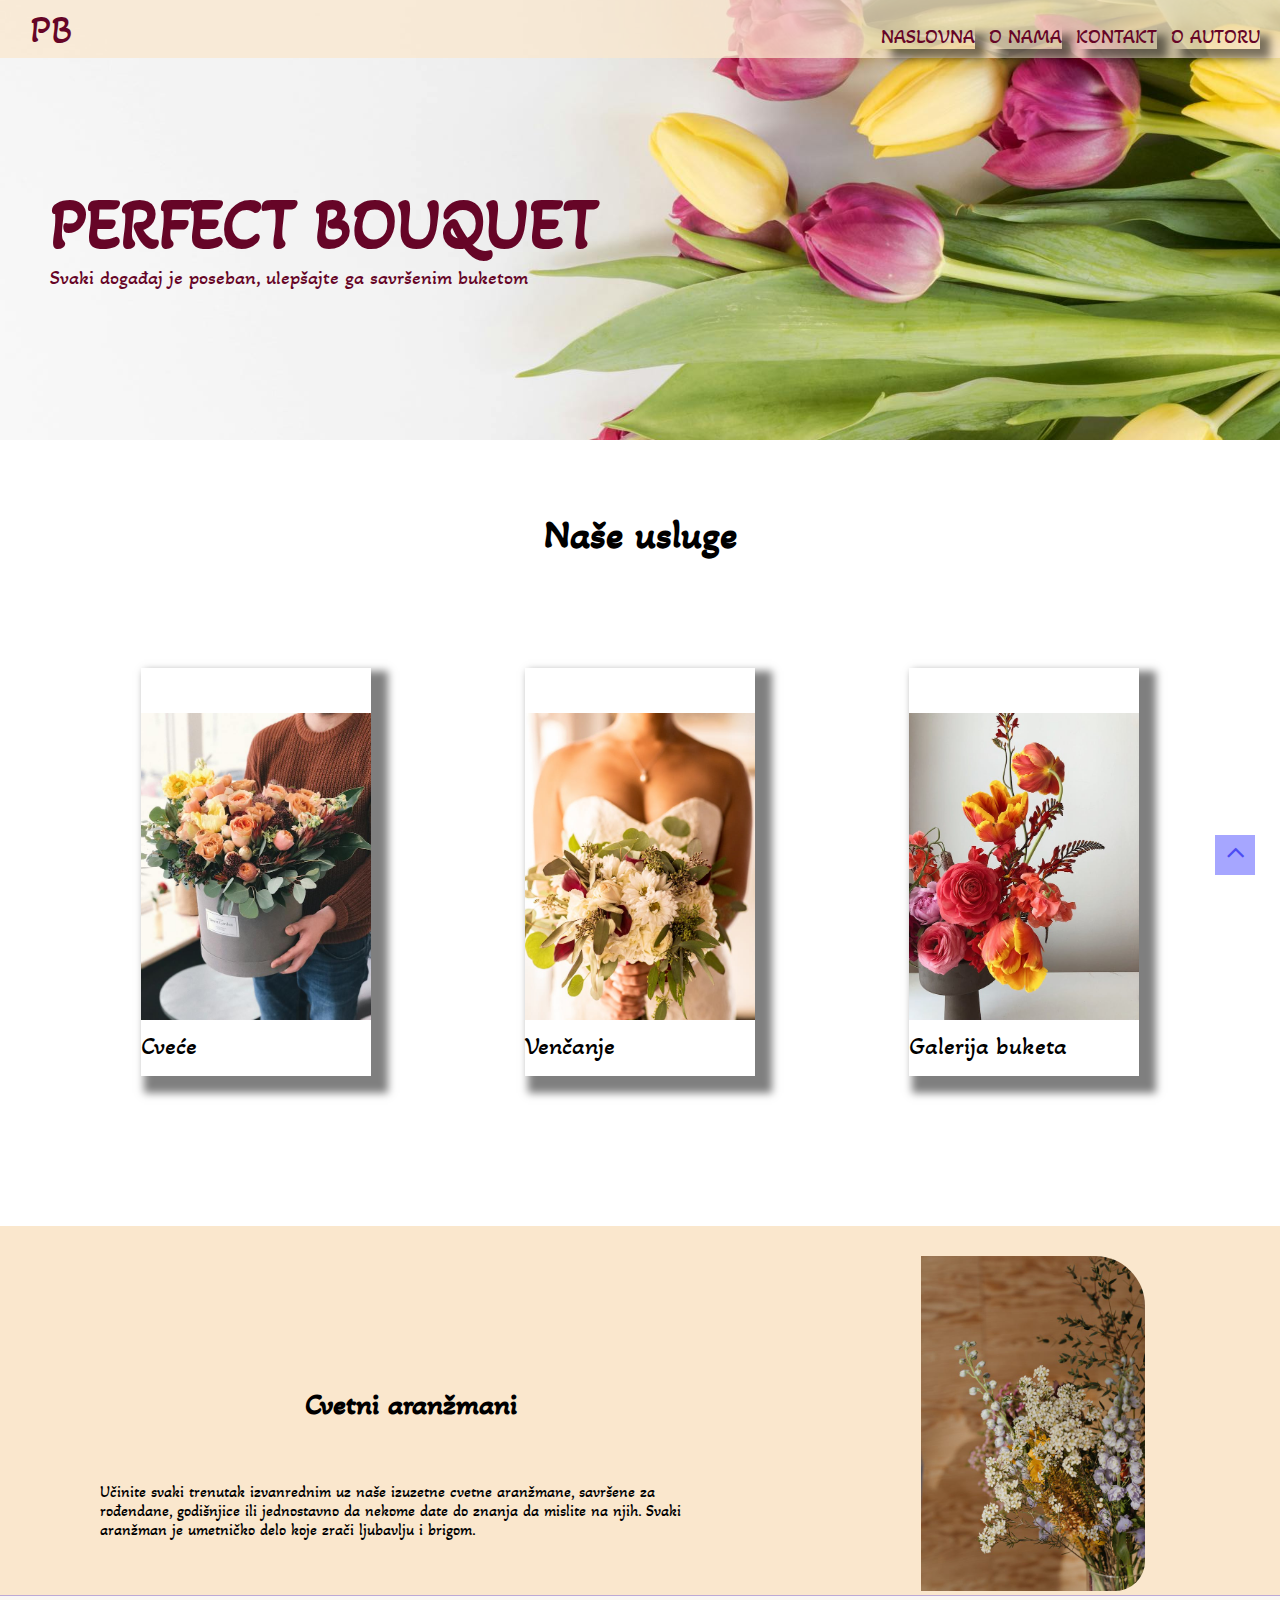
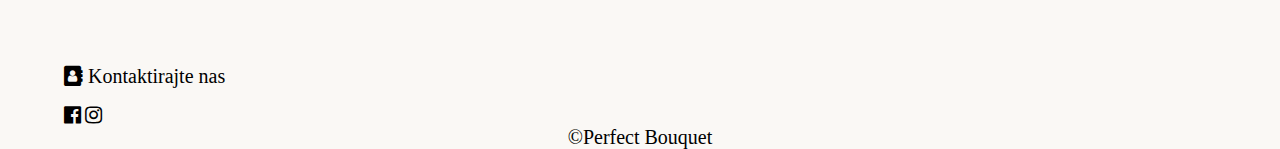
<file: index.html>
<!DOCTYPE html>
<html>
	<head>
		<title>Perfect bouquet</title>
		<meta charset="UTF-8" />
		<link href="https://fonts.googleapis.com/css2?family=Akaya+Telivigala&family=Red+Hat+Display&display=swap" rel="stylesheet">
		<link rel="stylesheet" href="https://cdnjs.cloudflare.com/ajax/libs/font-awesome/4.7.0/css/font-awesome.min.css">
		<link rel="shortcut icon" href="img/favicon.ico" />
		
		<link rel="stylesheet" type="text/css" href="css/style.css" />
	</head>
	<body>
	<header>
			<div id="svetli">
					<div id="logo">
							<a href="index.html"><li>PB</li></a>
					</div>
					
						<div id="meni">
							<ul>
								<li><a href="index.html">NASLOVNA</a></li>
								<li><a href="o_nama.html" target="_blank">O NAMA</a></li>
								<li><a href="kontaktcvecara.html" target="_blank" >KONTAKT</a></li>
								<li><a href="oautoru.html" target="_blank">O AUTORU</a></li>
							</ul>
						</div>
			</div>
				<div id="naslov">
					<h1>PERFECT BOUQUET</h1>
					<p>Svaki događaj je poseban, ulepšajte ga savršenim buketom</p>
				</div>
	</header>
			<div id="centar">
				<div class="centriranje">
				<h1>Naše usluge</h1>
				<div id="slikatekst">
					<div class="slike">
						<a href="cvece.html" target="_blank"><img src="img/dostava.jpg" alt="Dostava"  /> </a>
							<div class="tekst"><a href="cvece.html" target="_blank">Cveće</a></div>
					</div>
					<div class="slike">
						<a href="vencanjegalerija.html" target="_blank"><img src="img/vencanje4.jpg" alt="Venčanje" /></a>
							<div class="tekst"><a href="telo.html" target="_blank">Venčanje</a></div>
					</div>
					<div class="slike">
						<a href="galerija.html" target="_blank"><img  src="img/galerija.jpg" alt="Galerija" /></a>
							<div class="tekst"><a href="galerija.html" target="_blank">Galerija buketa</a></div>
					</div>
				</div>	
				</div>	
			</div>
			<div id="centar2" >
				<div id="levo">
				<h2>Cvetni aranžmani</h2>
					<p>Učinite svaki trenutak izvanrednim uz naše izuzetne cvetne aranžmane, savršene za rođendane, godišnjice ili jednostavno da nekome date do znanja da mislite na njih. Svaki aranžman je umetničko delo koje zrači ljubavlju i brigom.
					</p>
				</div>
				<div id="desno">
					<img src="img/cvece2.jpg" alt="Cveće" />
				</div>
				<div class="cistac"></div>
			</div>
			<span id="crtaFuter"></span>
			<div id="futer">
			<div class="centriranje">
				<h3></h3>
				<div id="krajnjiLinkovi"> 
					<a href="kontaktcvecara.html" target="_blank"><i class="	fa fa-address-book"> Kontaktirajte nas</i></a> <br /> <br />
					<a href="https://www.facebook.com/" ><i class="	fa fa-facebook-official"></i></a>
				<a href="https://www.instagram.com/" ><i class="	fa fa-instagram"></i></a>
				<p>&copy;Perfect Bouquet</p>
				</div>
			</div>
			</div>
			
			<div class="vratiGore"  >
			<a href="index.html">
				<i class="fa fa-angle-up " ></i>
			</a>
			</div>
		</body>
	</html>
</file>
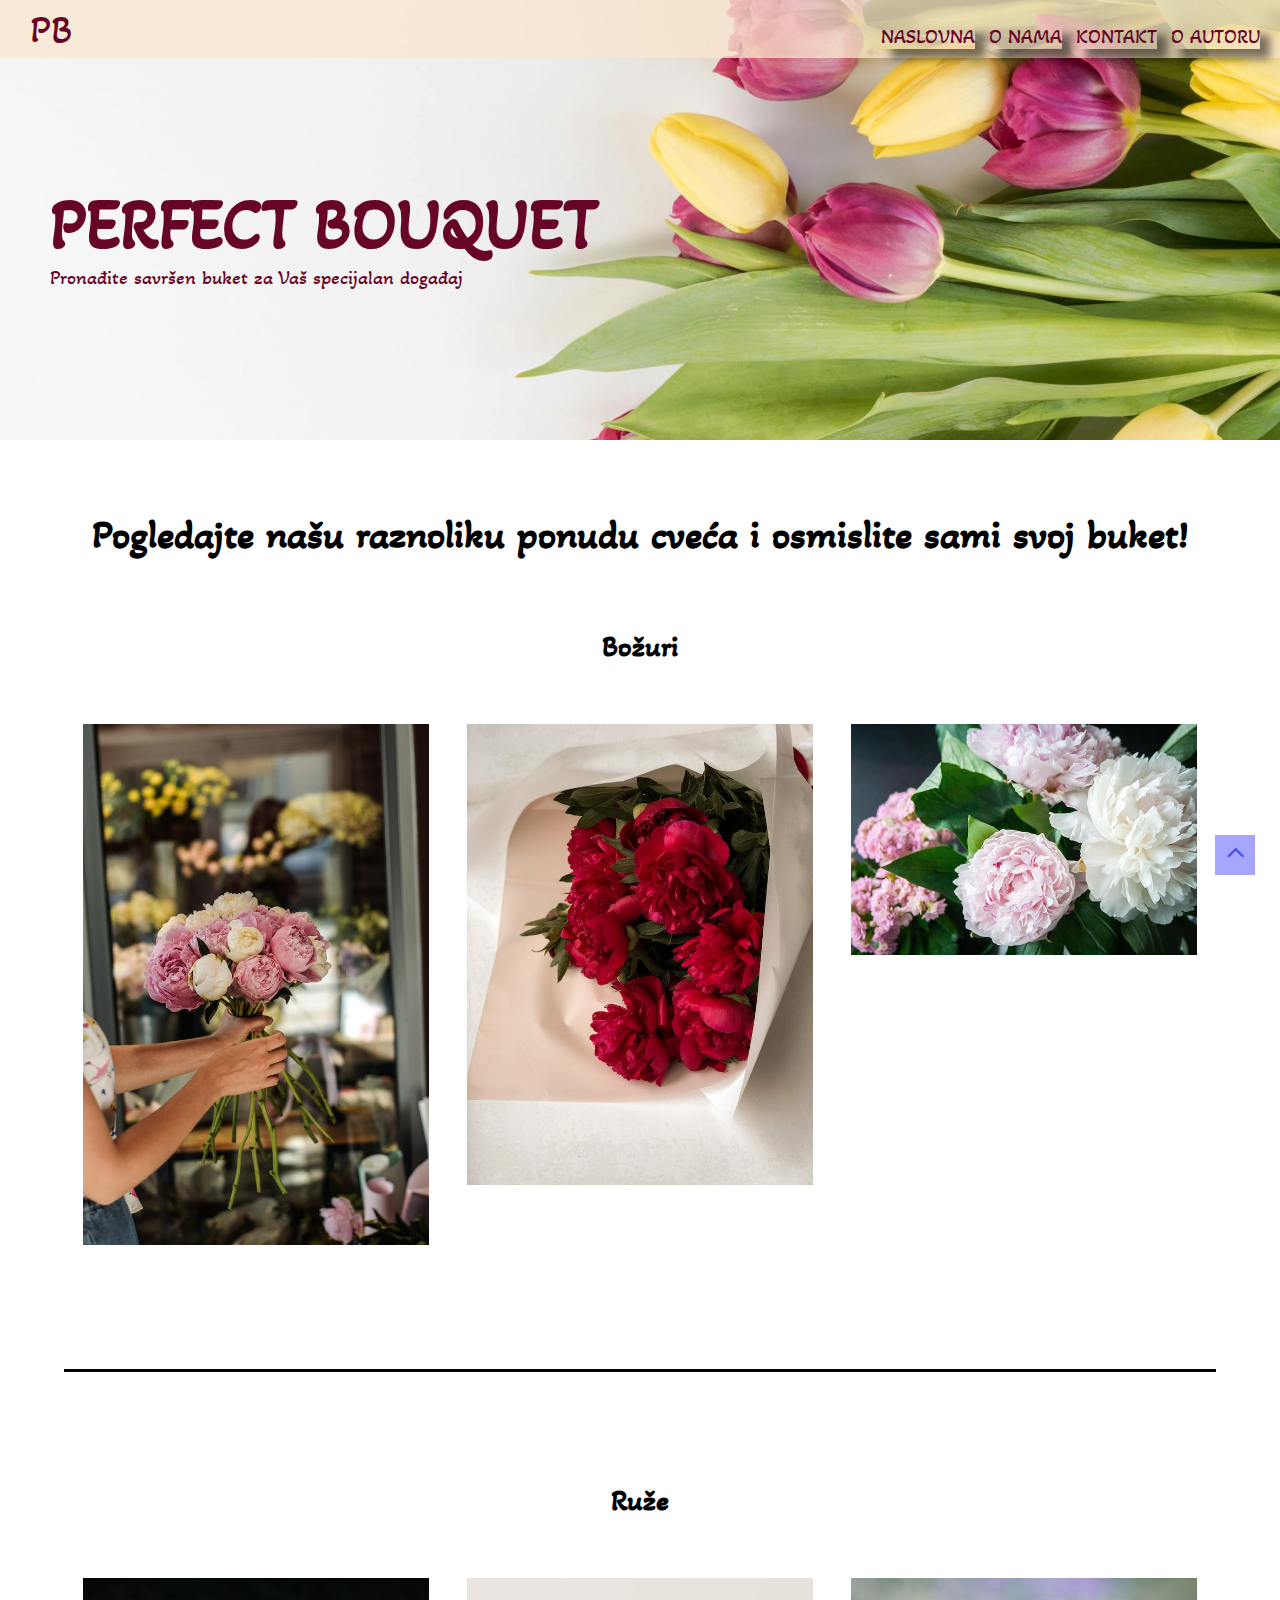
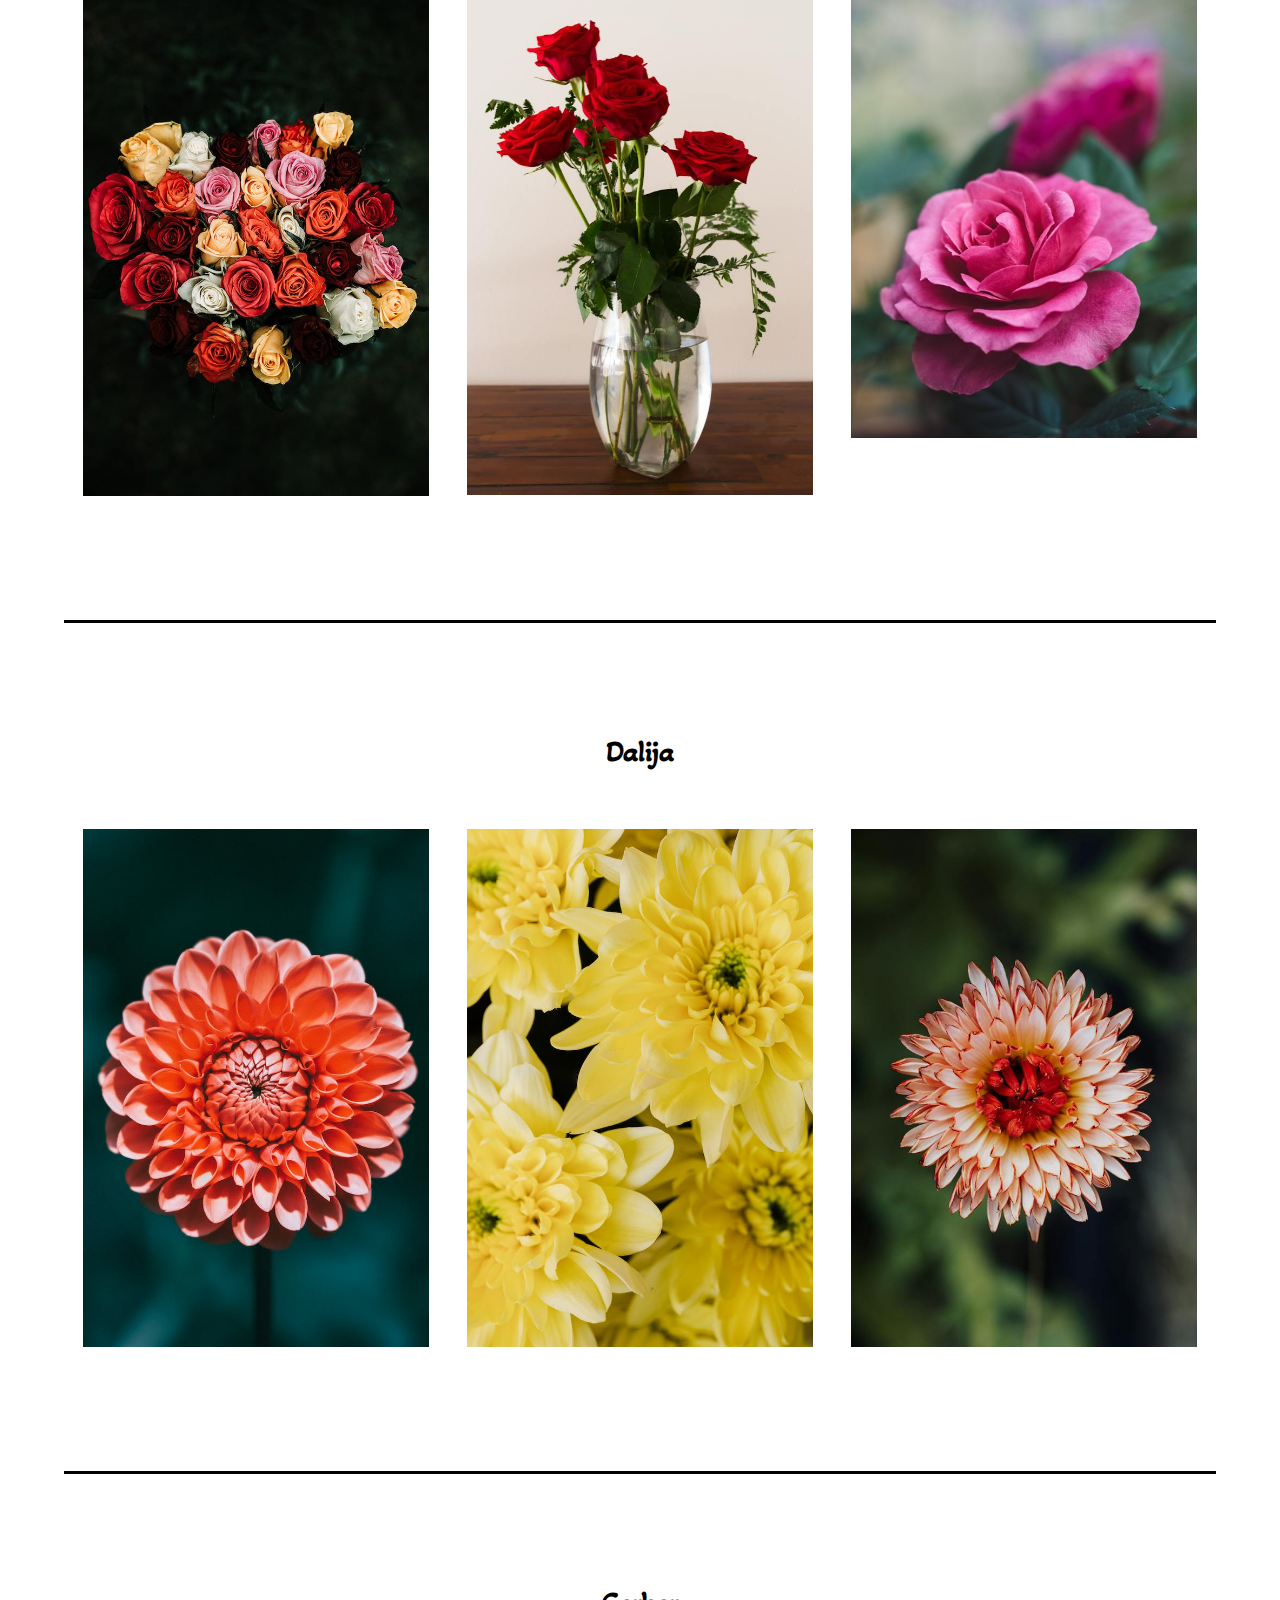
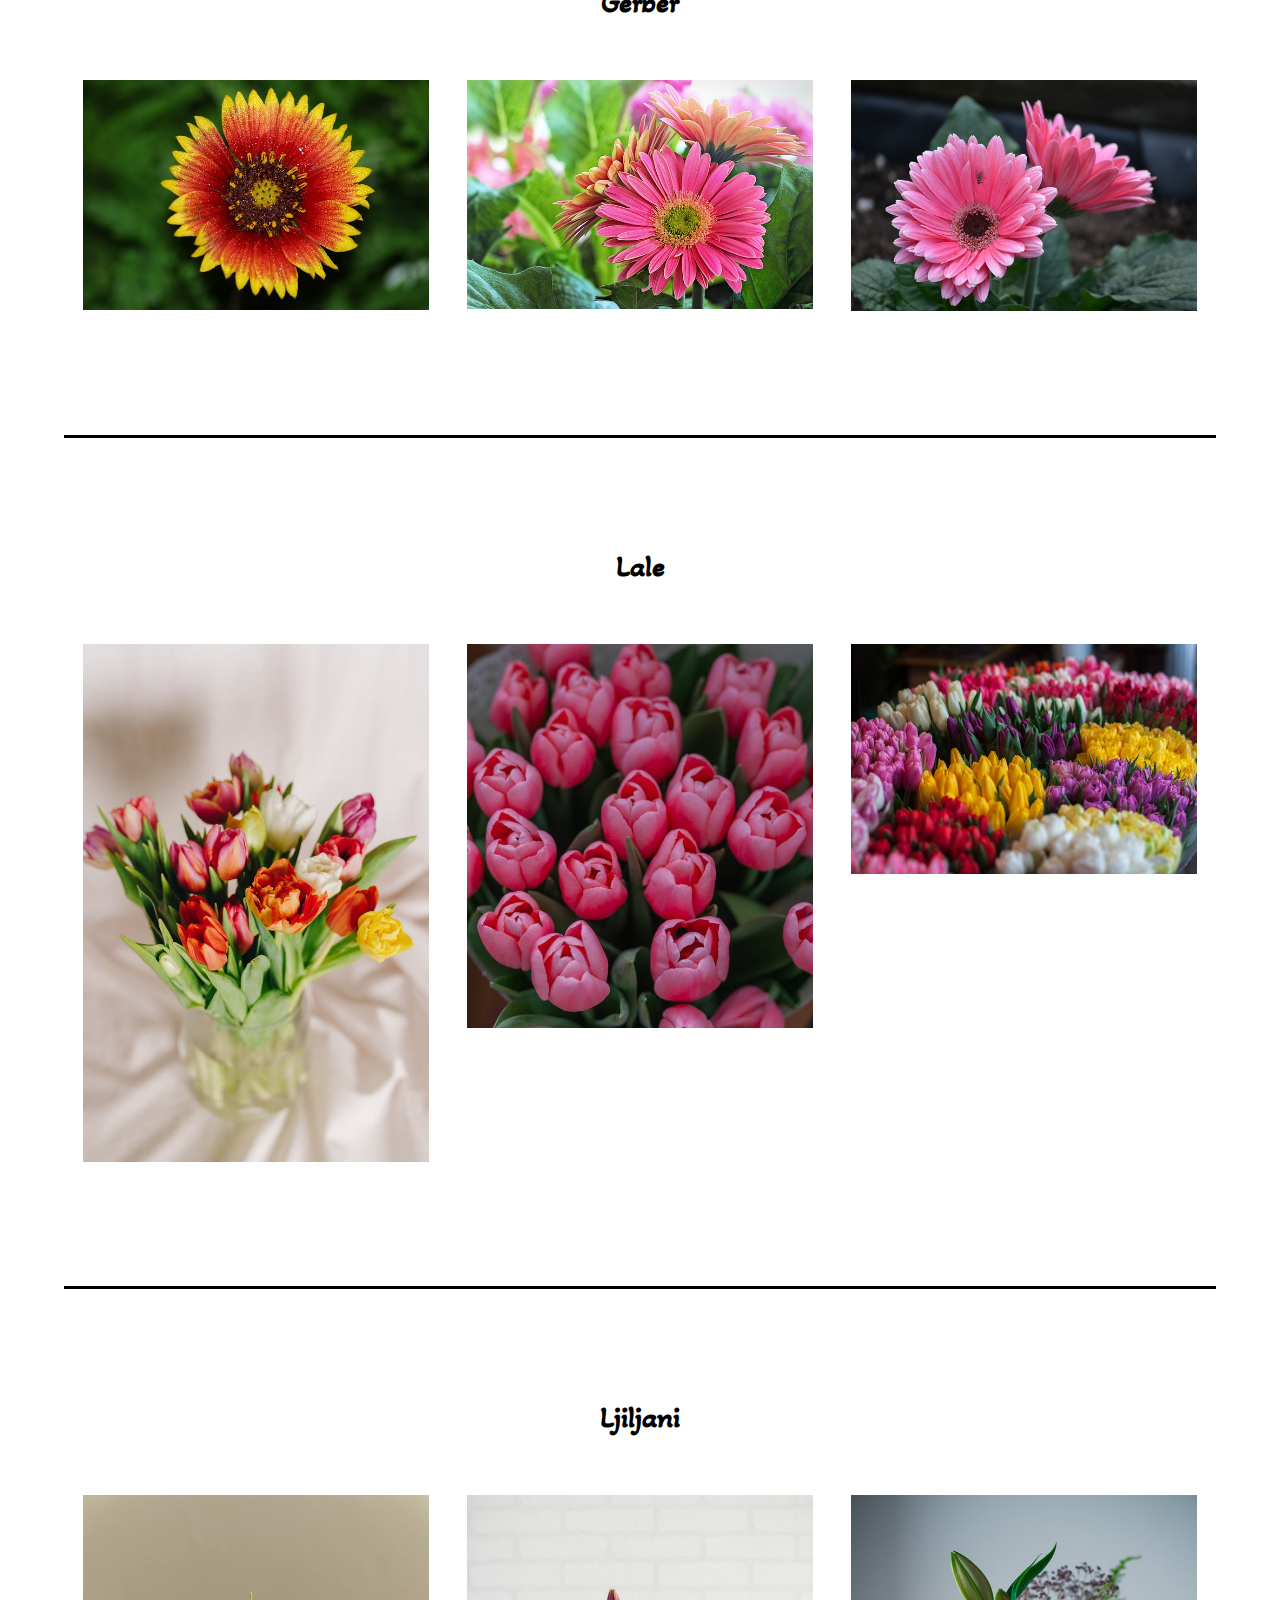
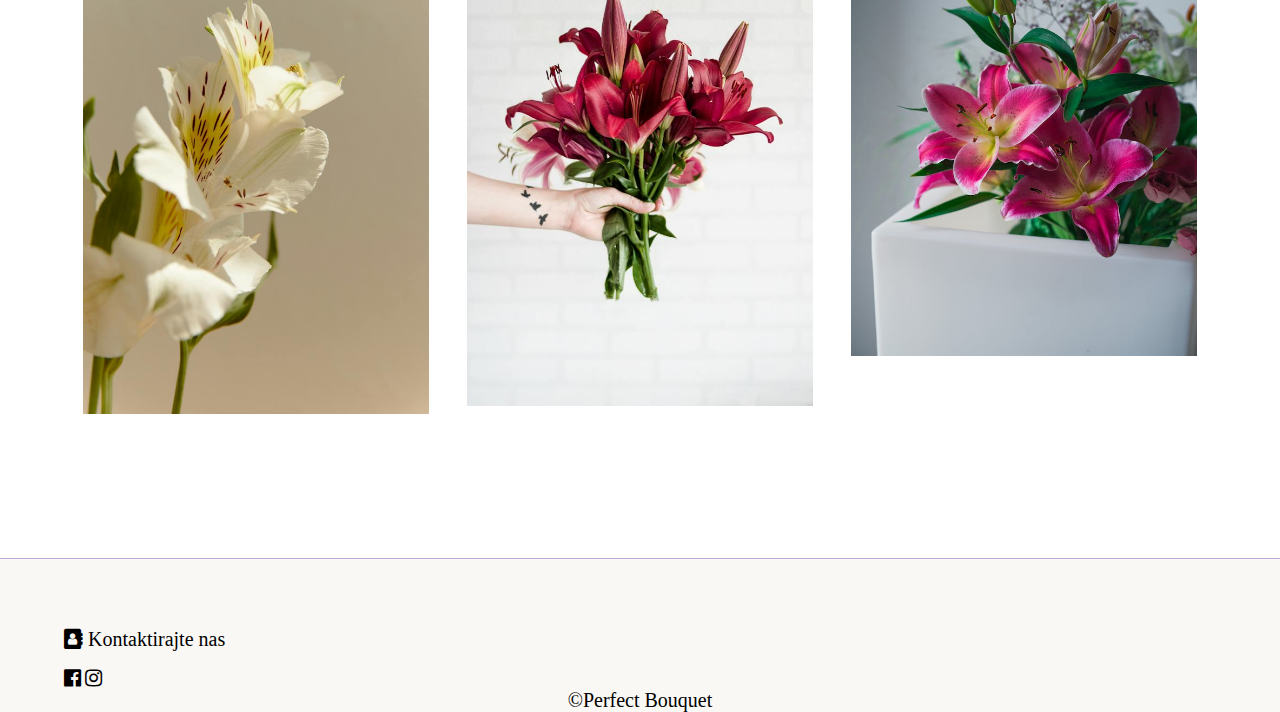
<file: cvece.html>
<!DOCTYPE html>
<html>
	<head>
		<title>Perfect bouquet</title>
		<meta charset="UTF-8" />
		<link href="https://fonts.googleapis.com/css2?family=Akaya+Telivigala&family=Red+Hat+Display&display=swap" rel="stylesheet">
		<link rel="stylesheet" href="https://cdnjs.cloudflare.com/ajax/libs/font-awesome/4.7.0/css/font-awesome.min.css">
		<link rel="shortcut icon" href="img/favicon.ico" />
		
		<link rel="stylesheet" type="text/css" href="css/style.css" />
	</head>
	<body>
		<header>
		<div id="svetli">
				<div id="logo">
						<a href="index.html"><li>PB</li></a>
				</div>
				
					<div id="meni">
						<ul>
							<li><a href="index.html">NASLOVNA</a></li>
							<li><a href="o_nama.html" target="_blank">O NAMA</a></li>
							<li><a href="kontaktcvecara.html" target="_blank" >KONTAKT</a></li>
							<li><a href="oautoru.html" target="_blank">O AUTORU</a></li>
						</ul>
					</div>
		</div>
			<div id="naslov">
				<h1>PERFECT BOUQUET</h1>
				<p>Pronađite savršen buket za Vaš specijalan događaj</p>
		</header>
			<div id="centar">
		<div class="centriranje">
		<h1>Pogledajte našu raznoliku ponudu cveća i osmislite sami svoj buket!</h1>
		<h2>Božuri</h2>
		<div class="galerija">
			<div class="slika">
				<img src="img/cvece/bozur.jpg" alt="" />
			</div>
			<div class="slika">
				<img src="img/cvece/bozur1.jpg" alt="" />
			</div>
			<div class="slika">
				<img src="img/cvece/bozur2.jpg" alt="" />
			</div>
			
			
			
		</div>
		<span class="crta"></span>
		<h2>Ruže</h2>
		<div class="galerija">
			<div class="slika">
				<img src="img/cvece/ruze.jpg" alt=""  />
			</div>
			<div class="slika">
				<img src="img/cvece/ruze2.jpg" alt=""  />
			</div>
			<div class="slika">
				<img src="img/cvece/ruze1.jpg" alt=""  />
			</div>
			
			
		</div>
		<span class="crta"></span>
		<h2>Dalija</h2>
		<div class="galerija">
			
			<div class="slika">
				<img src="img/cvece/dalija.jpg" alt=""  />
			</div>
			<div class="slika">
				<img src="img/cvece/dalija1.jpg" alt=""  />
			</div>
			<div class="slika">
				<img src="img/cvece/dalija2.jpg" alt=""  />
			</div>
			
			
		</div>
		<span class="crta"></span>
		<h2>Gerber</h2>
		<div class="galerija">
			<div class="slika">
				<img src="img/cvece/gerber.jpg" alt=""  /> 
			</div>
			<div class="slika">
				<img src="img/cvece/gerber1.jpg" alt=""  /> 
			</div>
			<div class="slika">
				<img src="img/cvece/gerber2.jpg" alt=""  /> 
			</div>
			
			
		</div>
		<span class="crta"></span>
		<h2>Lale</h2>
		<div class="galerija">
			<div class="slika">
				<img src="img/cvece/lale.jpg" alt=""  /> 
			</div>
			<div class="slika">
				<img src="img/cvece/lale2.jpg" alt=""  /> 
			</div>
			<div class="slika">
				<img src="img/cvece/lale1.jpg" alt=""  /> 
			</div>
			
		</div>
		<span class="crta"></span>
		<h2>Ljiljani</h2>
		<div class="galerija">
			<div class="slika">
				<img src="img/cvece/ljiljani.jpg" alt=""  /> 
			</div>
			<div class="slika">
				<img src="img/cvece/ljiljani1.jpg" alt=""  /> 
			</div>
			<div class="slika">
				<img src="img/cvece/ljiljani2.jpg" alt=""  /> 
			</div>
			
		</div>
		
		</div>
		</div>
		<span id="crtaFuter"></span>
			<div id="futer">
			<div class="centriranje">
				<h3></h3>
				<div id="krajnjiLinkovi"> 
					<a href="kontaktcvecara.html" target="_blank"><i class="	fa fa-address-book"> Kontaktirajte nas</i></a> <br /> <br />
					<a href="https://www.facebook.com/" ><i class="	fa fa-facebook-official"></i></a>
				<a href="https://www.instagram.com/" ><i class="	fa fa-instagram"></i></a>
				<p>&copy;Perfect Bouquet</p>
				</div>
			</div>
			</div>
			
			<div class="vratiGore"  >
			<a href="cvece.html">
				<i class="fa fa-angle-up " ></i>
			</a>
			</div>
	</body>
	</html>
</file>
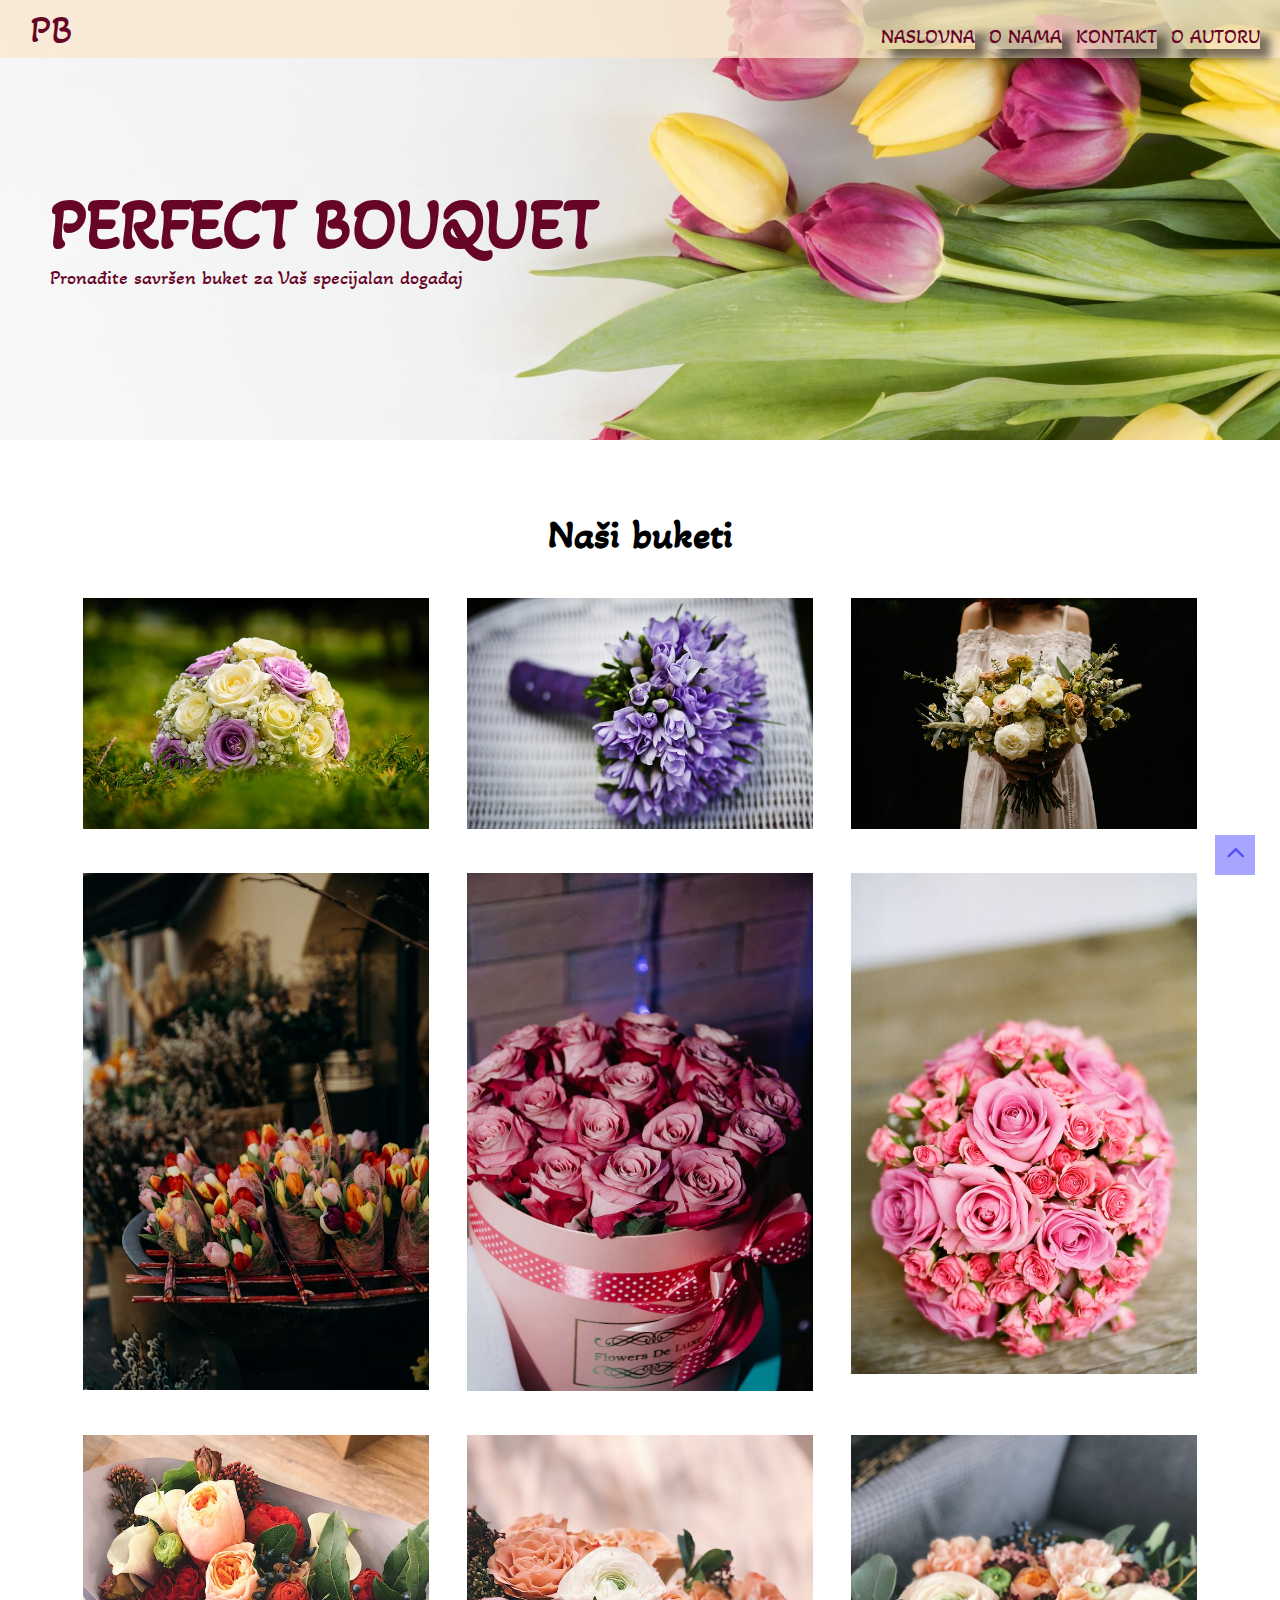
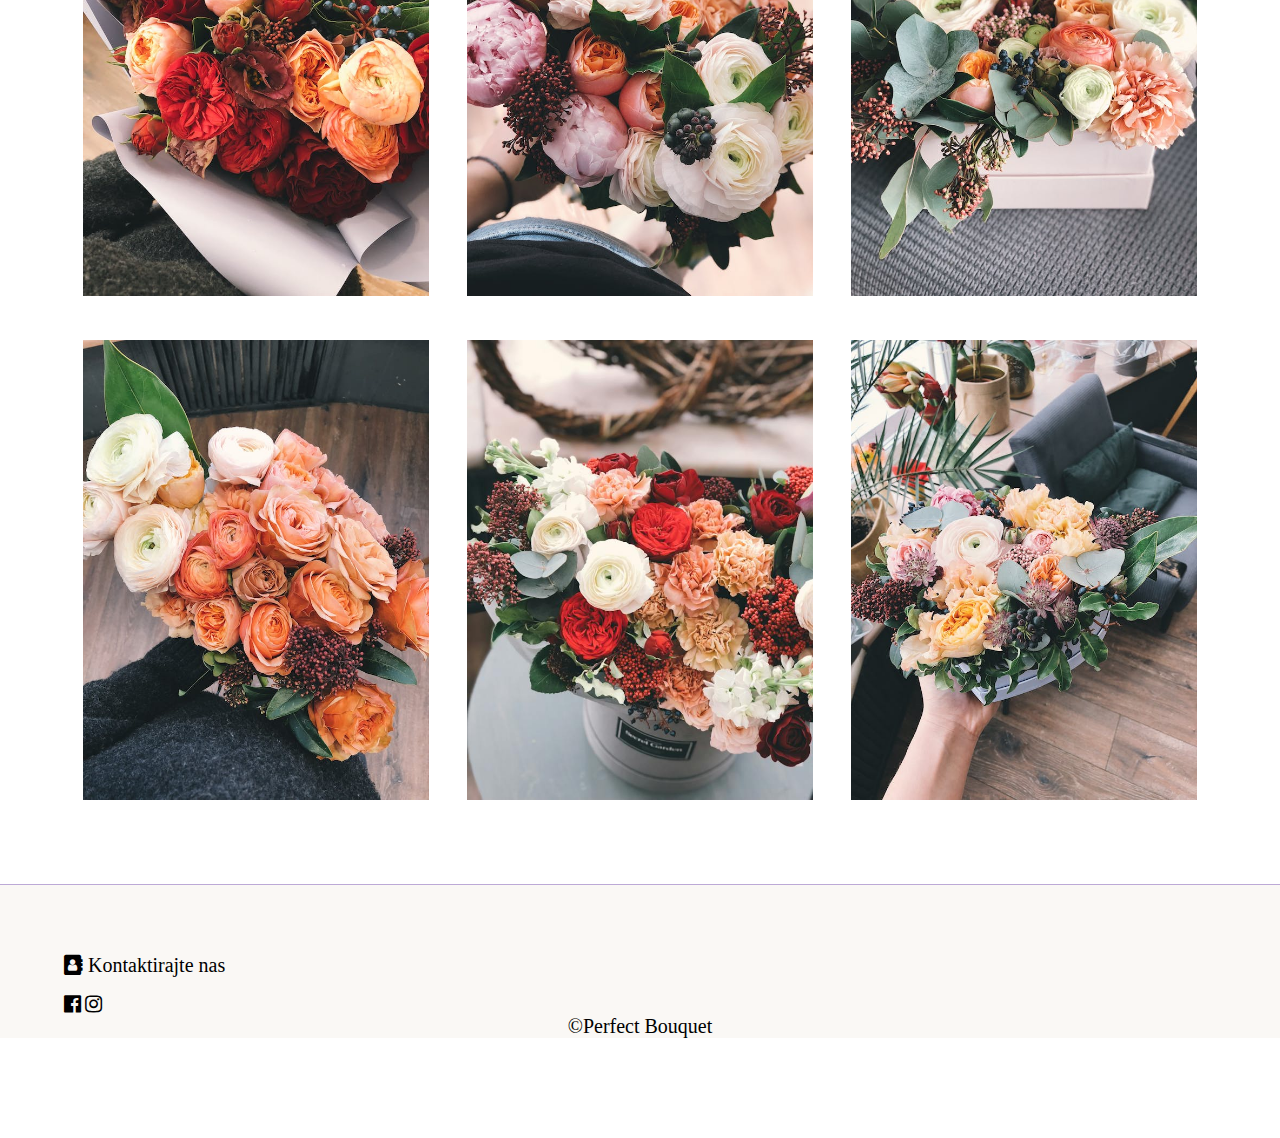
<file: galerija.html>
<!DOCTYPE html>
<html>
	<head>
		<title>Perfect bouquet</title>
		<meta charset="UTF-8" />
		<link href="https://fonts.googleapis.com/css2?family=Akaya+Telivigala&family=Red+Hat+Display&display=swap" rel="stylesheet">
		<link rel="stylesheet" href="https://cdnjs.cloudflare.com/ajax/libs/font-awesome/4.7.0/css/font-awesome.min.css">
		<link rel="shortcut icon" href="img/favicon.ico" />
		
		<link rel="stylesheet" type="text/css" href="css/style.css" />
	</head>
	<body>
		<header>
		<div id="svetli">
				<div id="logo">
						<a href="index.html"><li>PB</li></a>
				</div>
				
					<div id="meni">
						<ul>
							<li><a href="index.html">NASLOVNA</a></li>
							<li><a href="o_nama.html" target="_blank">O NAMA</a></li>
							<li><a href="kontaktcvecara.html" target="_blank" >KONTAKT</a></li>
							<li><a href="oautoru.html" target="_blank">O AUTORU</a></li>
						</ul>
					</div>
		</div>
			<div id="naslov">
				<h1>PERFECT BOUQUET</h1>
				<p>Pronađite savršen buket za Vaš specijalan događaj</p>
			</div>
		</header>
<div id="centar">
		<div class="centriranje">
		<h1>Naši buketi</h1>
			<div class="galerija">
			<div class="slika">
				<img src="img/galerija/buket4.jpg" alt="" />
			</div>
			<div class="slika">
				<img src="img/galerija/buket2.jpg" alt="" />
			</div>
			<div class="slika">
				<img src="img/galerija/buket3.jpg" alt="" />
			</div>
			<div class="slika">
				<img src="img/galerija/buket5.jpg" alt="" />
			</div>
			<div class="slika">
				<img src="img/galerija/buket6.jpg" alt="" />
			</div>
			<div class="slika">
				<img src="img/galerija/buket7.jpg" alt="" />
			</div>
			<div class="slika">
				<img src="img/galerija/buket8.jpg" alt="" />
			</div>
			<div class="slika">
				<img src="img/galerija/buket9.jpg" alt="" />
			</div>
			<div class="slika">
				<img src="img/galerija/buket10.jpg" alt="" />
			</div>
			<div class="slika">
				<img src="img/galerija/buket11.jpg" alt="" />
			</div>
			<div class="slika">
				<img src="img/galerija/buket12.jpg" alt="" />
			</div>
			<div class="slika">
				<img src="img/galerija/buket13.jpg" alt="" />
			</div>
			<div class="slika">
			</div>
		</div>
		</div>
		<span id="crtaFuter"></span>
			<div id="futer">
			<div class="centriranje">
				<h3></h3>
				<div id="krajnjiLinkovi"> 
					<a href="kontaktcvecara.html" target="_blank"><i class="	fa fa-address-book"> Kontaktirajte nas</i></a> <br /> <br />
					<a href="https://www.facebook.com/" ><i class="	fa fa-facebook-official"></i></a>
				<a href="https://www.instagram.com/" ><i class="	fa fa-instagram"></i></a>
				<p>&copy;Perfect Bouquet</p>
				</div>
			</div>
			</div>
			
			<div class="vratiGore"  >
			<a href="galerija.html">
				<i class="fa fa-angle-up " ></i>
			</a>
			</div>
	</body>
</html>
</file>
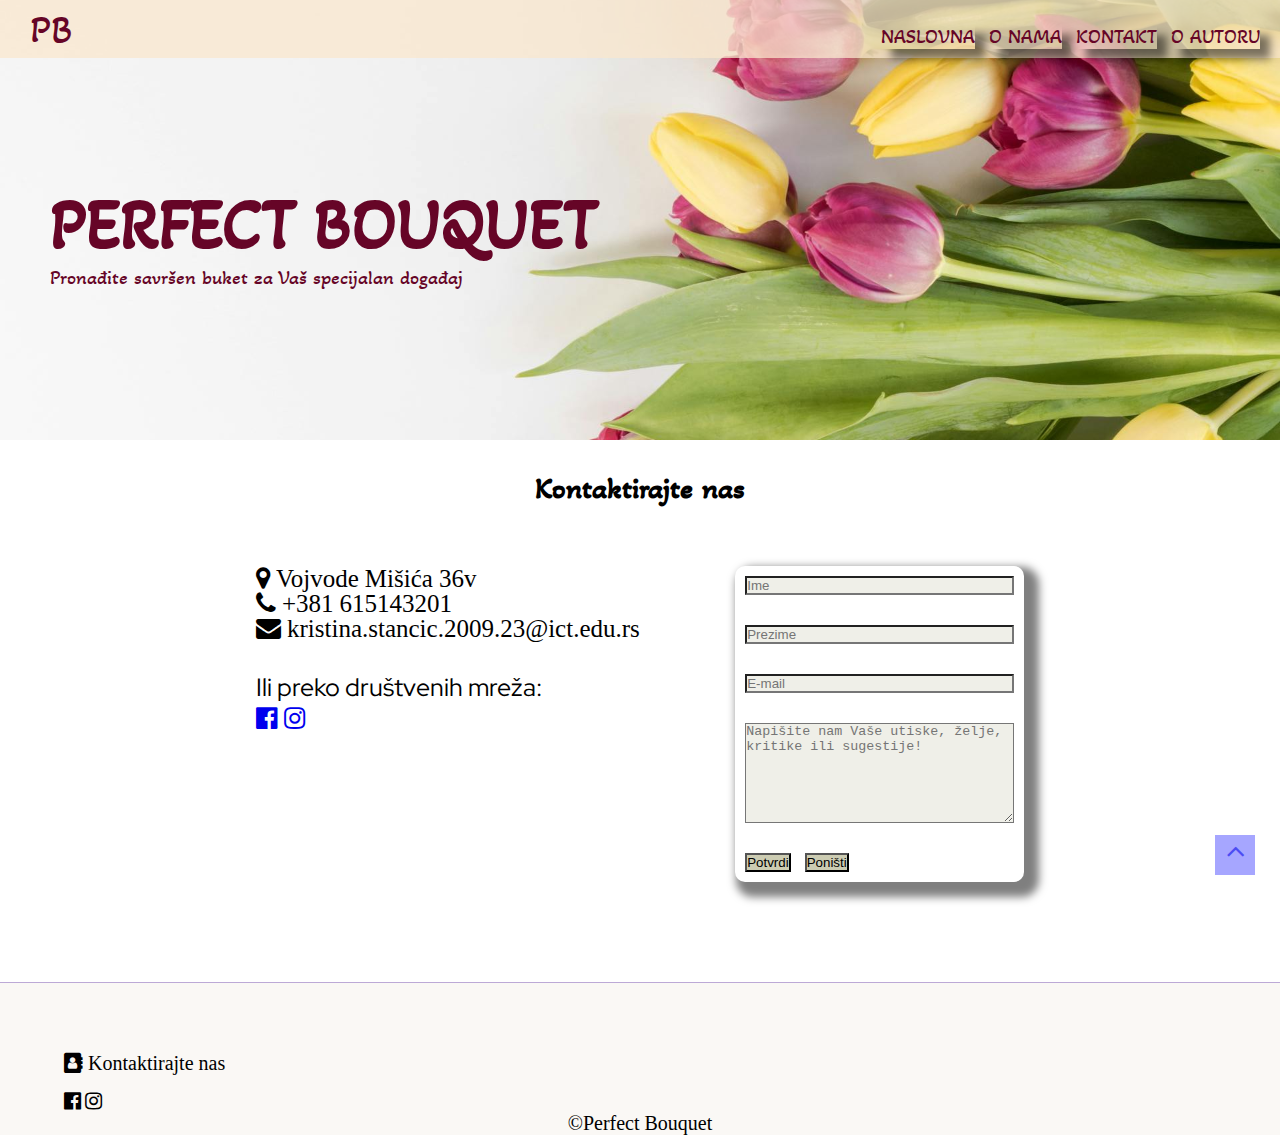
<file: kontaktcvecara.html>
<!DOCTYPE >
<html>
	<head>
		<title>Perfect bouquet</title>
		<meta charset="UTF-8" />
		<link href="https://fonts.googleapis.com/css2?family=Akaya+Telivigala&family=Red+Hat+Display&display=swap" rel="stylesheet">
		<link rel="stylesheet" href="https://cdnjs.cloudflare.com/ajax/libs/font-awesome/4.7.0/css/font-awesome.min.css">
		<link rel="shortcut icon" href="img/favicon.ico" />
		
		<link rel="stylesheet" type="text/css" href="css/style.css" />
	</head>
	<body>
		<header>
		<div id="svetli">
				<div id="logo">
						<a href="index.html"><li>PB</li></a>
				</div>
				
					<div id="meni">
						<ul>
							<li><a href="index.html">NASLOVNA</a></li>
							<li><a href="o_nama.html" target="_blank">O NAMA</a></li>
							<li><a href="kontaktcvecara.html" target="_blank" >KONTAKT</a></li>
							<li><a href="oautoru.html" target="_blank">O AUTORU</a></li>
						</ul>
					</div>
		</div>
			<div id="naslov">
				<h1>PERFECT BOUQUET</h1>
				<p>Pronađite savršen buket za Vaš specijalan događaj</p>
			</div>
		</header>
		<div id="centar">
		<div class="centriranje2">
			<h2>Kontaktirajte nas</h2>
			<div id="tekstForma">
			<div class="dvapasusa">
				<i class="	fa fa-map-marker" > Vojvode Mišića 36v </i> <br />
				<i class="fa fa-phone" > +381 615143201</i><br />
				<i class="	fa fa-envelope" > kristina&#46;stancic&#46;2009&#46;23&commat;ict&#46;edu&#46;rs</i>
				<br />
				<br/>
				<p>Ili preko društvenih mreža:</p>
				<a href="https://www.facebook.com/" ><i class="	fa fa-facebook-official"></i></a>
				<a href="https://www.instagram.com/" ><i class="	fa fa-instagram"></i></a>					
			</div>
			<div id="forma"  >
			<form method="post" action="action_page.php">
				<input type="text" id="ime" name="polje1" placeholder="Ime" /> 
				<input type="text" id="prezime" name="polje2" placeholder="Prezime" /> 
				<input type="email" id="email" name="polje3" placeholder="E-mail"/>
				<textarea id="duzitekst" name="polje4" placeholder="Napišite nam Vaše utiske, želje, kritike ili sugestije!"></textarea>
				<input type="submit" value="Potvrdi"/>
				<input type="reset" value="Poništi" />
			</form>
			</div>
			<div class="cistac"></div>
			</div>
			</div>
			</div>
		<span id="crtaFuter"></span>
			<div id="futer">
			<div class="centriranje">
				<h3></h3>
				<div id="krajnjiLinkovi"> 
					<a href="kontaktcvecara.html" target="_blank"><i class="	fa fa-address-book"> Kontaktirajte nas</i></a> <br /> <br />
					<a href="https://www.facebook.com/" ><i class="	fa fa-facebook-official"></i></a>
				<a href="https://www.instagram.com/" ><i class="	fa fa-instagram"></i></a>
				<p>&copy;Perfect Bouquet</p>
				</div>
			</div>
			</div>
			
			<div class="vratiGore"  >
			<a href="kontaktcvecara.html">
				<i class="fa fa-angle-up " ></i>
			</a>
			</div>
	</body>
</html>
</file>
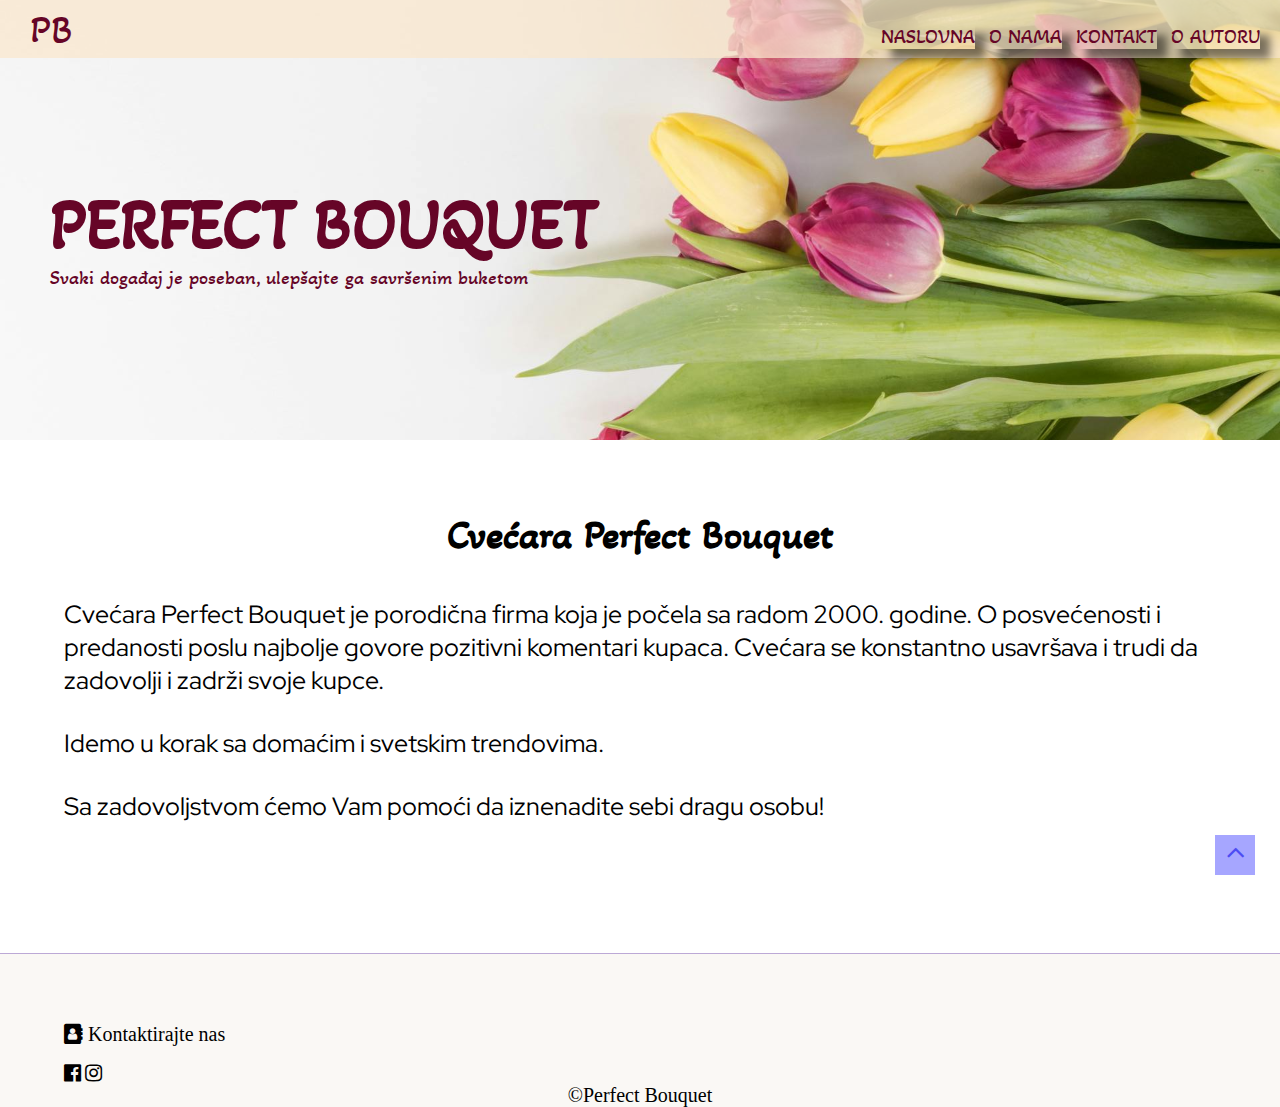
<file: o_nama.html>
<!DOCTYPE html>
<html>
	<head>
		<title>Perfect bouquet</title>
		<meta charset="UTF-8" />
		<link href="https://fonts.googleapis.com/css2?family=Akaya+Telivigala&family=Red+Hat+Display&display=swap" rel="stylesheet">
		<link rel="stylesheet" href="https://cdnjs.cloudflare.com/ajax/libs/font-awesome/4.7.0/css/font-awesome.min.css">
		<link rel="shortcut icon" href="img/favicon.ico" />
		
		<link rel="stylesheet" type="text/css" href="css/style.css" />
	</head>
	<body>
	<header>
			<div id="svetli">
					<div id="logo">
							<a href="index.html"><li>PB</li></a>
					</div>
					
						<div id="meni">
							<ul>
								<li><a href="index.html">NASLOVNA</a></li>
								<li><a href="o_nama.html" target="_blank">O NAMA</a></li>
								<li><a href="kontaktcvecara.html" target="_blank" >KONTAKT</a></li>
								<li><a href="oautoru.html" target="_blank">O AUTORU</a></li>
							</ul>
						</div>
			</div>
				<div id="naslov">
					<h1>PERFECT BOUQUET</h1>
					<p>Svaki događaj je poseban, ulepšajte ga savršenim buketom</p>
				</div>
	</header>
	<div id="centar">
		<div class="centriranje">
			<h1>Cvećara Perfect Bouquet</h1>
			<div class="oNama">
			<p>Cvećara Perfect Bouquet je porodična firma koja je počela sa radom 2000. godine. O posvećenosti i predanosti poslu najbolje govore pozitivni komentari kupaca. Cvećara se konstantno usavršava i trudi da zadovolji i zadrži svoje kupce. </p>
			<p>Idemo u korak sa domaćim i svetskim trendovima.</p>
			<p>Sa zadovoljstvom ćemo Vam pomoći da iznenadite sebi dragu osobu!</p>
			</div>
		</div>
		</div>
		<span id="crtaFuter"></span>
			<div id="futer">
			<div class="centriranje">
				<h3></h3>
				<div id="krajnjiLinkovi"> 
					<a href="kontaktcvecara.html" target="_blank"><i class="	fa fa-address-book"> Kontaktirajte nas</i></a> <br /> <br />
					<a href="https://www.facebook.com/" ><i class="	fa fa-facebook-official"></i></a>
				<a href="https://www.instagram.com/" ><i class="	fa fa-instagram"></i></a>
				<p>&copy;Perfect Bouquet</p>
				</div>
			</div>
			</div>
			
			<div class="vratiGore"  >
			<a href="o_nama.html">
				<i class="fa fa-angle-up " ></i>
			</a>
			</div>
	</body>
</html>
</file>
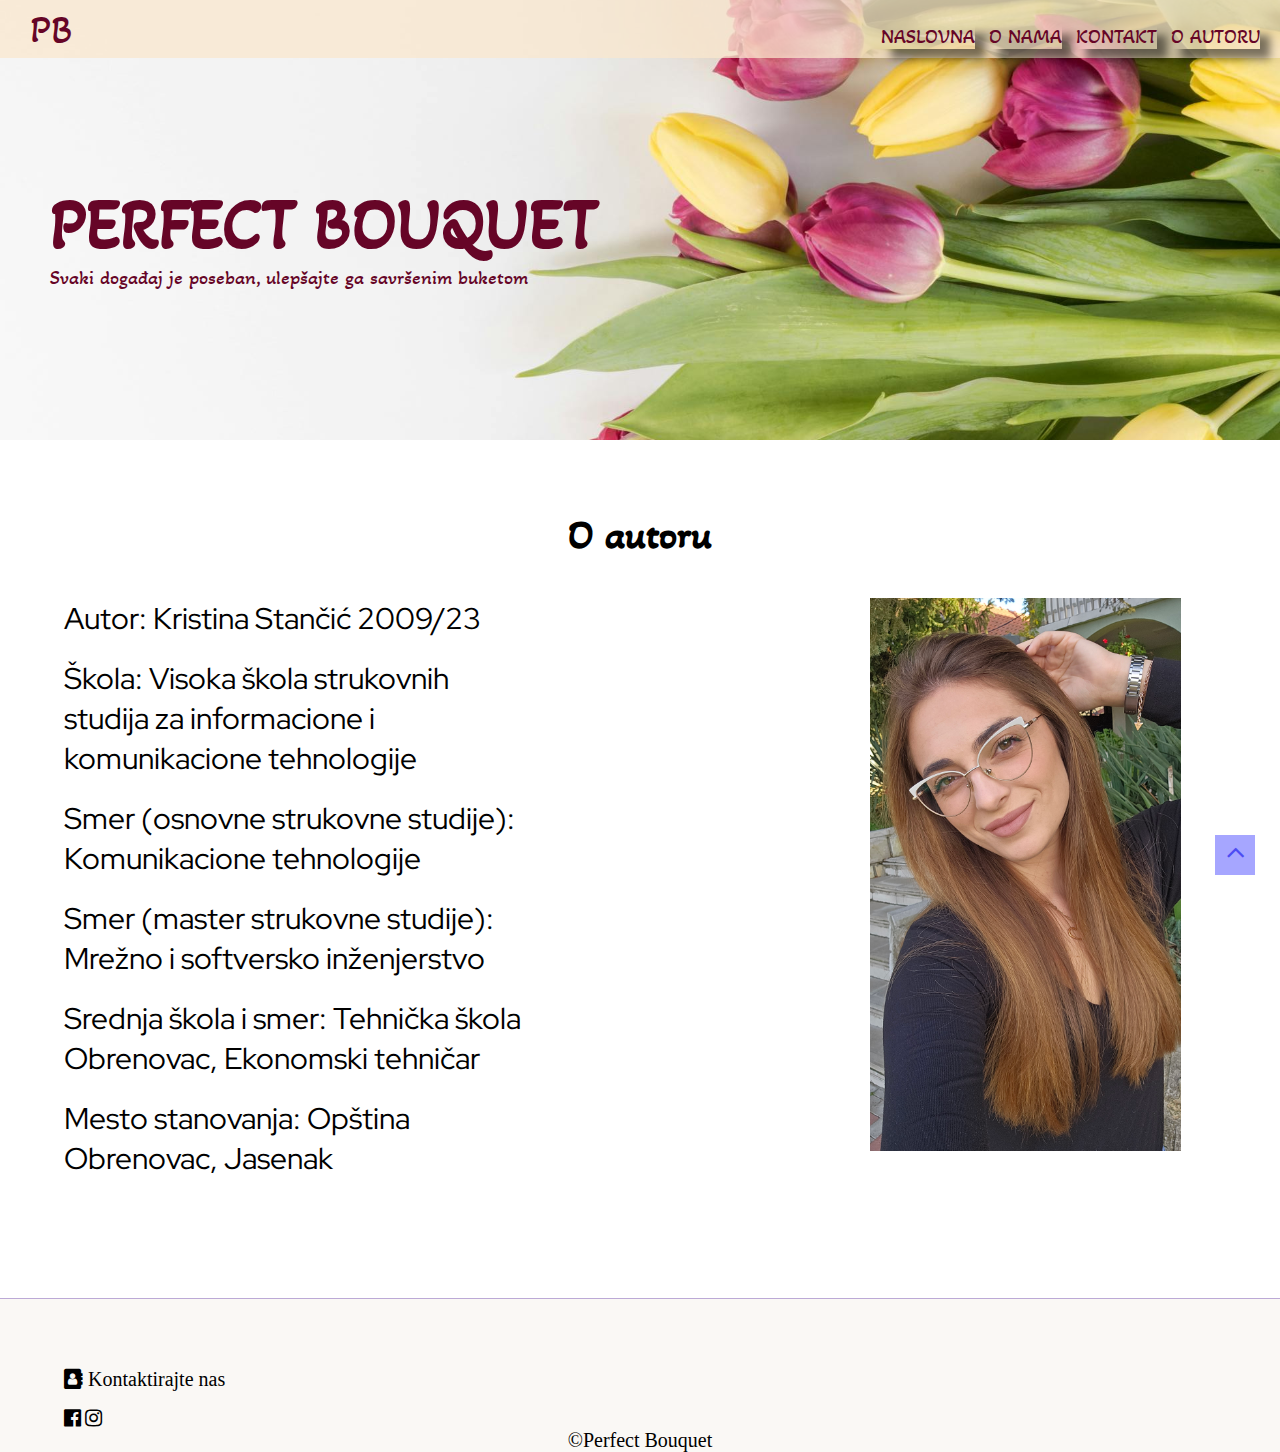
<file: oautoru.html>
<!DOCTYPE html>
<html>
	<head>
		<title>Perfect bouquet</title>
		<meta charset="UTF-8" />
		<link href="https://fonts.googleapis.com/css2?family=Akaya+Telivigala&family=Red+Hat+Display&display=swap" rel="stylesheet">
		<link rel="stylesheet" href="https://cdnjs.cloudflare.com/ajax/libs/font-awesome/4.7.0/css/font-awesome.min.css">
		<link rel="shortcut icon" href="img/favicon.ico" />
		
		<link rel="stylesheet" type="text/css" href="css/style.css" />
	</head>
	<body>
	<header>
			<div id="svetli">
					<div id="logo">
							<a href="index.html"><li>PB</li></a>
					</div>
					
						<div id="meni">
							<ul>
								<li><a href="index.html">NASLOVNA</a></li>
								<li><a href="o_nama.html" target="_blank">O NAMA</a></li>
								<li><a href="kontaktcvecara.html" target="_blank" >KONTAKT</a></li>
								<li><a href="oautoru.html" target="_blank">O AUTORU</a></li>
							</ul>
						</div>
			</div>
				<div id="naslov">
					<h1>PERFECT BOUQUET</h1>
					<p>Svaki događaj je poseban, ulepšajte ga savršenim buketom</p>
				</div>
	</header>
	<div id="centar">
		<div class="centriranje">
			<h1>O autoru</h1>
			<div id="autor">
			<div id="tekstAutor">
				<div class="autorTekst">
				<p>Autor: Kristina Stančić 2009/23</p>
				<p>Škola: Visoka škola strukovnih studija za informacione i komunikacione tehnologije</p>
				<p>Smer (osnovne strukovne studije): Komunikacione tehnologije</p>
				<p>Smer (master strukovne studije): Mrežno i softversko inženjerstvo</p>
				<p>Srednja škola i smer: Tehnička škola Obrenovac, Ekonomski tehničar</p>
				<p>Mesto stanovanja: Opština Obrenovac, Jasenak</p>
				</div>
			
			</div>
			<div id="autorSlika">
				<img src="img/autor.jpg" alt="Slika autora" />
				</div>
			<div class="cistac"></div>
			</div>
		</div>
		</div>
		<span id="crtaFuter"></span>
			<div id="futer">
			<div class="centriranje">
				<h3></h3>
				<div id="krajnjiLinkovi"> 
					<a href="kontaktcvecara.html" target="_blank"><i class="	fa fa-address-book"> Kontaktirajte nas</i></a> <br /> <br />
					<a href="https://www.facebook.com/" ><i class="	fa fa-facebook-official"></i></a>
				<a href="https://www.instagram.com/" ><i class="	fa fa-instagram"></i></a>
				<p>&copy;Perfect Bouquet</p>
				</div>
			</div>
			</div>
			
			<div class="vratiGore"  >
			<a href="oautoru.html">
				<i class="fa fa-angle-up " ></i>
			</a>
			</div>
	</body>
</html>
</file>
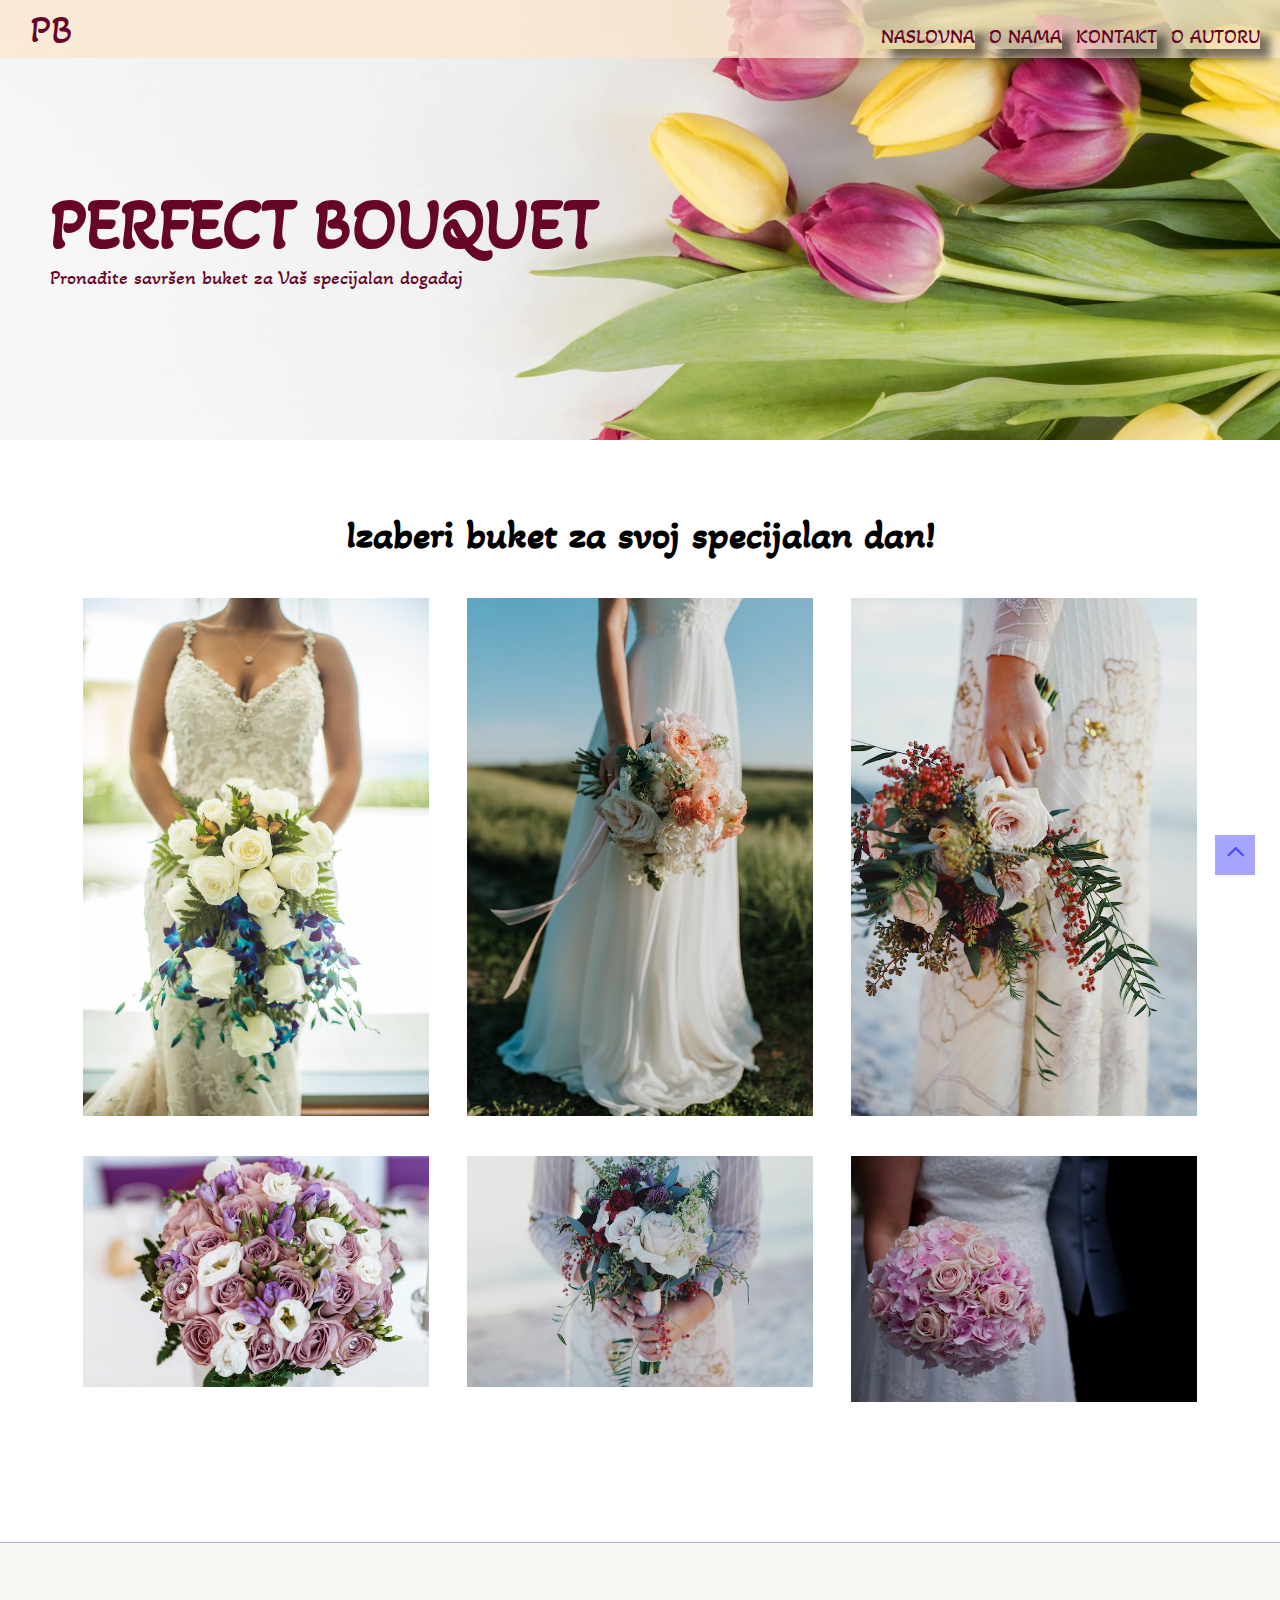
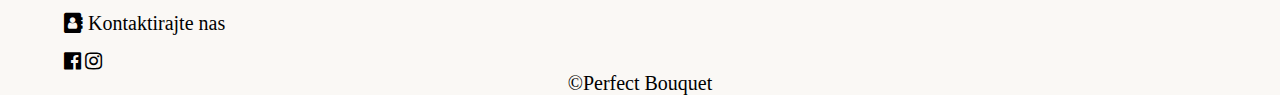
<file: vencanjegalerija.html>
<!DOCTYPE >
<html>
	<head>
		<title>Perfect bouquet</title>
		<meta charset="UTF-8" />
		<link href="https://fonts.googleapis.com/css2?family=Akaya+Telivigala&family=Red+Hat+Display&display=swap" rel="stylesheet">
		<link rel="stylesheet" href="https://cdnjs.cloudflare.com/ajax/libs/font-awesome/4.7.0/css/font-awesome.min.css">
		<link rel="shortcut icon" href="img/favicon.ico" />
		
		<link rel="stylesheet" type="text/css" href="css/style.css" />
	</head>
	<body>
		<header>
		<div id="svetli">
				<div id="logo">
						<a href="index.html"><li>PB</li></a>
				</div>
				
					<div id="meni">
						<ul>
							<li><a href="index.html">NASLOVNA</a></li>
							<li><a href="o_nama.html" target="_blank">O NAMA</a></li>
							<li><a href="kontaktcvecara.html" target="_blank" >KONTAKT</a></li>
							<li><a href="oautoru.html" target="_blank">O AUTORU</a></li>
						</ul>
					</div>
		</div>
			<div id="naslov">
				<h1>PERFECT BOUQUET</h1>
				<p>Pronađite savršen buket za Vaš specijalan događaj</p>
			</div>
		</header>
		<div id="centar">
		<div class="centriranje">
		<h1>Izaberi buket za svoj specijalan dan!</h1>
			<div class="galerija">
			<div class="slika">
				<img src="img/vencanje/vencanje1.jpg" alt="Parfemi" />
			</div>
			<div class="slika">
				<img src="img/vencanje/vencanje2.jpg" alt="Parfemi" />
			</div>
			<div class="slika">
				<img src="img/vencanje/vencanje4.jpg" alt="Parfemi" />
			</div>
			<div class="slika">
				<img src="img/vencanje/vencanje5.jpg" alt="Parfemi" />
			</div>
			<div class="slika">
				<img src="img/vencanje/vencanje6.jpg" alt="Parfemi" />
			</div>
			<div class="slika">
				<img src="img/vencanje/vencanje7.jpg" alt="Parfemi" />
			</div>
			</div>
		</div>
		</div>
		<span id="crtaFuter"></span>
			<div id="futer">
			<div class="centriranje">
				<h3></h3>
				<div id="krajnjiLinkovi"> 
					<a href="kontaktcvecara.html" target="_blank"><i class="	fa fa-address-book"> Kontaktirajte nas</i></a> <br /> <br />
					<a href="https://www.facebook.com/" ><i class="	fa fa-facebook-official"></i></a>
				<a href="https://www.instagram.com/" ><i class="	fa fa-instagram"></i></a>
				<p>&copy;Perfect Bouquet</p>
				</div>
			</div>
			</div>
			
			<div class="vratiGore"  >
			<a href="vencanjegalerija.html">
				<i class="fa fa-angle-up " ></i>
			</a>
			</div>
	</body>
</html>
</file>
<file: css/style.css>
*{
	margin: 0px;
	padding: 0px;
}

header{
	background-image: url("../img/cvece.jpg");
	background-size: cover;
	background-position: center;
	margin: 0px auto; 
}

#svetli {
	display: flex;
	justify-content: space-between;
	padding: 5px 30px;
	background-color: rgba(250, 231, 205, 0.75);
	width: 100%;
	/*position: fixed;*/
}
#meni a{
	color: #660527;
	transition: all 0.5s ease-out;
}

#meni a:hover,
a:focus
{
  background-color: #facfa0;
}

a{
	text-decoration: none;
}

#logo a{
	color: #660527;
}

#meni li{
	display: inline;
	font-size: 20px;
	margin-left: 10px;
	font-family: 'Akaya Telivigala', cursive;
	text-align: center;
	box-shadow: 10px 10px 8px rgba(0,0,0,0.5);
}

#logo li{
	list-style-type: none;
	font-size: 40px;
	font-family: 'Akaya Telivigala', cursive;
}

#meni{
	padding-top: 20px;
	padding-right: 50px;
}

#naslov h1{
	font-family: 'Akaya Telivigala', cursive;
	font-size: 70px;
	color: #660527;
}

#naslov p{
	font-family: 'Akaya Telivigala', cursive;
	font-size: 20px;
	color: #660527;
}

#naslov{
	
	padding: 125px 50px 150px 50px;
}


.centriranje{
	width: 90%;
	margin: 0px auto;
	padding-top: 70px;
}

#slikatekst{
	display: flex;
	justify-content: space-around;
	padding-top: 70px;
}

.slike{
	padding-top: 45px;
	width: 20%;
	box-shadow: 10px 10px 8px 7px rgba(0,0,0,0.5);
	transition: all 0.5s ease-out;
}

.slike:hover{
	transform: scale(1.2);
}

.slike img {
	width: 100%;
}

.slike a{
	color: #000000;
}

.cistac{
	clear: both;
}

.tekst{
	text-align: left;
	padding-top: 7px;
	font-size: 25px;
	font-family: 'Akaya Telivigala', cursive;	
	padding-bottom: 15px;
}

.centriranje h1{
	text-align: center;
	font-size: 40px;
	font-family: 'Akaya Telivigala', cursive;
	padding-bottom: 40px;
}

#centar2{
	margin-top: 150px;
	padding-top: 30px;
	background-color: #fae7cd;
	display: flex;
}

#levo{
	padding: 100px 0px 0px 100px;
	width: 50%;
}

#levo h2{
	font-family: 'Akaya Telivigala', cursive;
}

#levo p{
	font-family: 'Akaya Telivigala', cursive;
}


#desno{
	width: 45%;
}
#desno img{
	width: 40%;
	padding-left: 200px;
	border-radius: 15px 50px 30px;
}

#centar{
	margin-bottom: 100px;
}

.galerija{
	display: flex;
	justify-content: space-around;
	flex-wrap: wrap;
}

.slika{
	width: 30%;
	padding-bottom: 40px;
}

.slika img{
	width: 100%;
	
}
.centriranje2{
	width: 60%;
	margin: 0px auto;
}
.dvapasusa {
	font-size: 25px;
	font-family: 'Akaya Telivigala', cursive;
	padding-bottom: 30px;
	float: left;
}
.dvapasusa p{
	font-family: 'Red Hat Display', sans-serif;
}

#forma{
	float: right;
	padding: 10px 10px;
	box-shadow: 8px 8px 8px 7px rgba(0,0,0,0.5);
	width: 35%;
	border-radius: 10px;
}

input, textarea{
	background-color: rgba(224, 224, 209, 0.5);
}

input[type="text"],input[type="email"] ,textarea{
	display: block;
	margin-bottom: 30px;
	width: 100%;
}

textarea{
	min-height:100px;
}

input[type="submit"], input[type="reset"]{
	background-color: rgba(153, 153, 102, 0.5);
}

input[type="reset"]{
	margin-left: 10px;
}
.crta{
	width: 100%;
	height: 3px;
	background-color: #000;
	display: block;
	margin: 80px 0px;
}


#crtaFuter{
	height: 1px;
	width: 100%;
	background-color: #bca9d6;
	display: block;
}

.vratiGore{
	position: fixed;
	right: 25px;
	bottom: 25px;
	width: 40px;
	height: 40px;
	background-color: #8080ff;
	opacity: 0.7;
	text-align: center;
	font-size: 30px;
}

.vratiGore:hover{
	background-color: #4d4dff;
}

#krajnjiLinkovi i{
	color: #000;
	font-size: 20px;
}

h3{
	font-size: 22px;
	text-align: center;
}
#futer{
	background-color: #faf8f5;
	
}
h2{
	text-align: center;
	font-size: 30px;
	margin-bottom: 60px;
	font-family: 'Akaya Telivigala', cursive;
	padding-top: 30px;
}
#krajnjiLinkovi p{
	font-size: 20px;
	text-align: center;
}
#autor{
	font-size: 30px;
	font-family: 'Red Hat Display', sans-serif;
}

#tekstAutor{
	float: left;
	width: 40%;
}

#autorSlika{
	float: right;
	width: 30%;
	
}
#autorSlika img{
	width: 90%;
}

.autorTekst p{
	padding-bottom: 20px;
}
.oNama{
	font-size: 25px;
	font-family: 'Red Hat Display', sans-serif;
}
.oNama p{
	padding-bottom: 30px;
}
</file>
